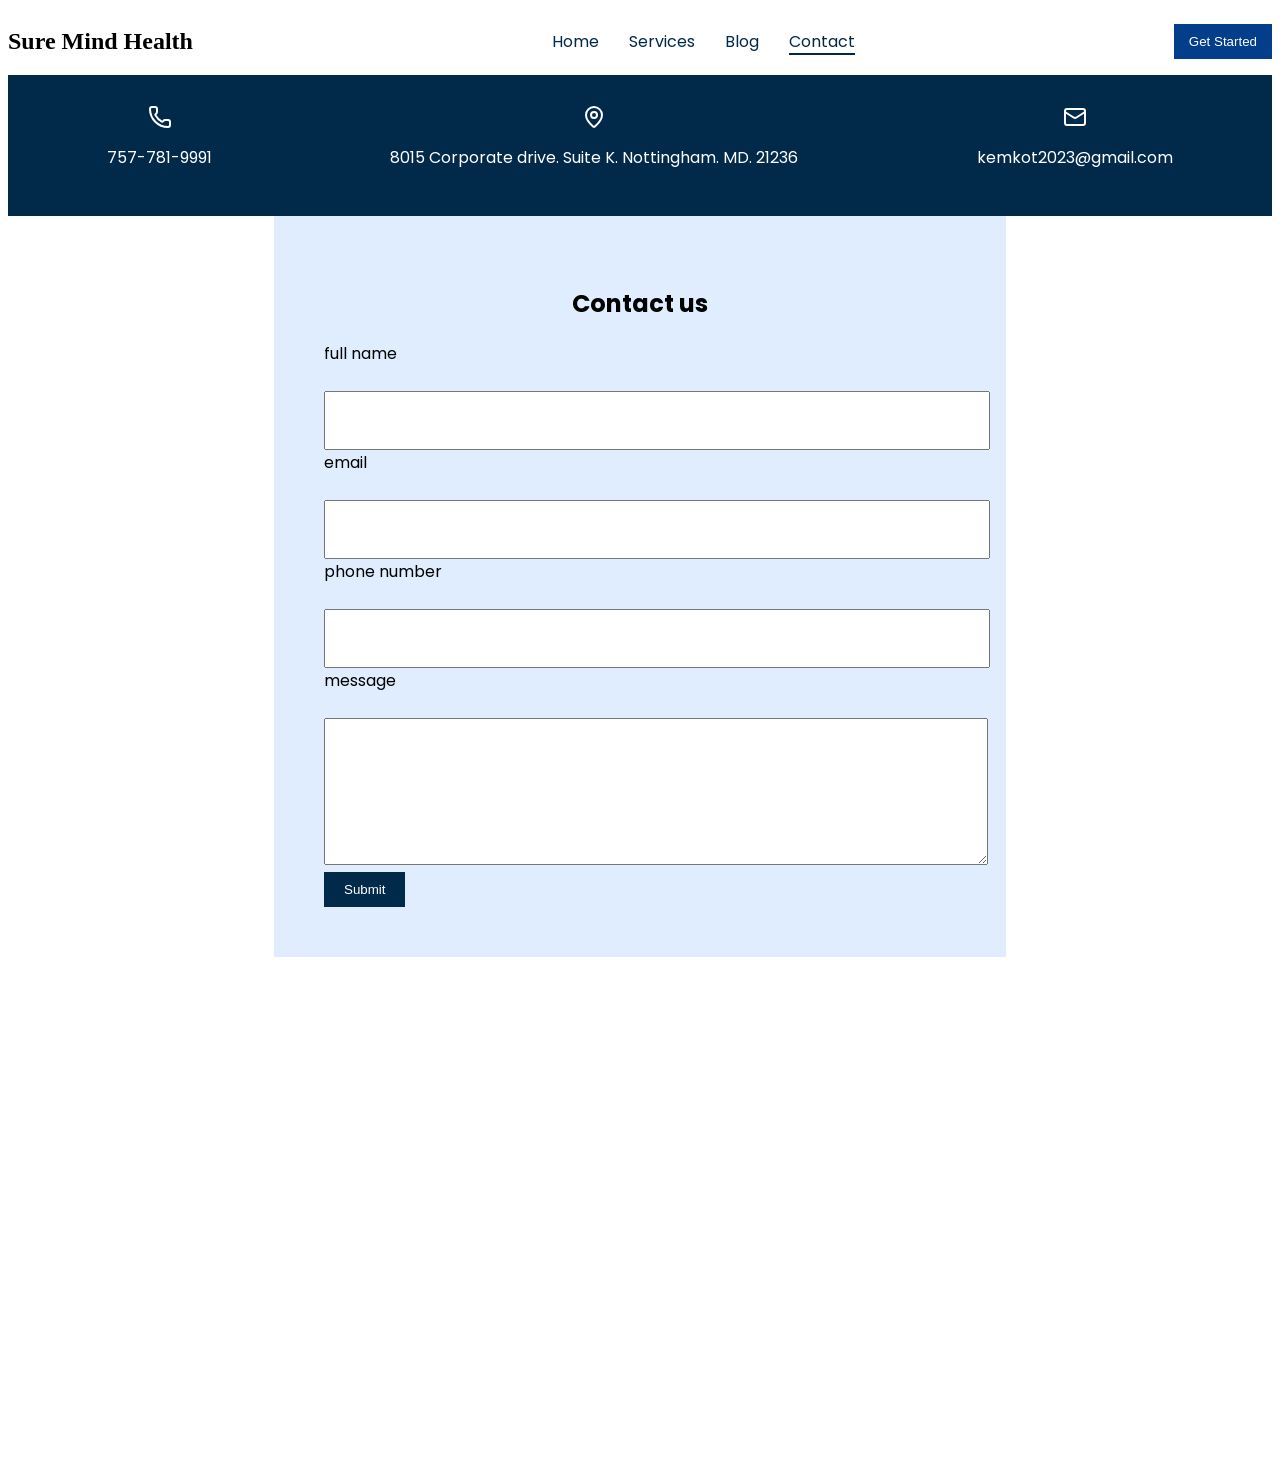
<file: contact.html>
<!DOCTYPE html>
<html lang="en">

<head>
    <meta charset="UTF-8">
    <meta name="viewport" content="width=device-width, initial-scale=1.0">
    <title>contact</title>
    <link rel="stylesheet" href="style.css">
</head>

<body>
    <nav>
        <div class="div-nav">
            <!-- <img src="" height="" width=""> -->

            <h1 class="milder-logo-h1">
                Sure Mind Health
            </h1>
            <ul class="nav-ul">
                <li><a href="index.html">Home</a></li>
                <li><a href="about.html">Services</a></li>
                <li><a href="blog.html">Blog</a></li>
                <li><a class="Resources-link" href="contact.html">Contact</a></li>
            </ul>

            <a href="index.html"><button>Get Started</button></a>


        </div>

    </nav>


    <section class="contact-icons">
        <div class="contact-icon-div">
            <svg xmlns="http://www.w3.org/2000/svg" width="24" height="24" viewBox="0 0 24 24" fill="none"
                stroke="currentColor" stroke-width="2" stroke-linecap="round" stroke-linejoin="round"
                class="lucide lucide-phone-icon lucide-phone">
                <path
                    d="M13.832 16.568a1 1 0 0 0 1.213-.303l.355-.465A2 2 0 0 1 17 15h3a2 2 0 0 1 2 2v3a2 2 0 0 1-2 2A18 18 0 0 1 2 4a2 2 0 0 1 2-2h3a2 2 0 0 1 2 2v3a2 2 0 0 1-.8 1.6l-.468.351a1 1 0 0 0-.292 1.233 14 14 0 0 0 6.392 6.384" />
            </svg>
            <p><a class="number-section" href="tel:757-781-9991">757-781-9991</a></p>
        </div>

        <div class="contact-icon-div">
            <svg xmlns="http://www.w3.org/2000/svg" width="24" height="24" viewBox="0 0 24 24" fill="none"
                stroke="currentColor" stroke-width="2" stroke-linecap="round" stroke-linejoin="round"
                class="lucide lucide-map-pin-icon lucide-map-pin">
                <path
                    d="M20 10c0 4.993-5.539 10.193-7.399 11.799a1 1 0 0 1-1.202 0C9.539 20.193 4 14.993 4 10a8 8 0 0 1 16 0" />
                <circle cx="12" cy="10" r="3" />
            </svg>
            <p>8015 Corporate drive. Suite K. Nottingham. MD. 21236</p>
        </div>

        <div class="contact-icon-div">
            <svg xmlns="http://www.w3.org/2000/svg" width="24" height="24" viewBox="0 0 24 24" fill="none"
                stroke="currentColor" stroke-width="2" stroke-linecap="round" stroke-linejoin="round"
                class="lucide lucide-mail-icon lucide-mail">
                <path d="m22 7-8.991 5.727a2 2 0 0 1-2.009 0L2 7" />
                <rect x="2" y="4" width="20" height="16" rx="2" />
            </svg>
            <p>
                <a class="mail-a" href="mailto:kemkot2023@gmail.com">kemkot2023@gmail.com</a>
            </p>
        </div>
    </section>


    <section class="contact-section">
        <h1>Contact us</h1>
        <form>
            <div>
                <label>full name</label>
                <br></br>
                <input class="input-field" type="text">
            </div>

            <div>
                <label>email</label>
                <br></br>
                <input class="input-field" type="text">
            </div>

            <div>
                <label>phone number</label>
                <br></br>
                <input class="input-field" type="text">
            </div>

            <div>
                <label>message</label>
                <br></br>
                <textarea class="input-field" rows="7"></textarea>
            </div>

            <div>
                <input class="input-submit-btn" type="submit">
            </div>
        </form>

    </section>
    <section class="map-section">
        <iframe class="loction"
            src="https://www.google.com/maps/embed?pb=!1m18!1m12!1m3!1d1986.2345057197172!2d-76.47177055926312!3d39.36759435963984!2m3!1f0!2f0!3f0!3m2!1i1024!2i768!4f13.1!3m3!1m2!1s0x89c80810c9c898b3%3A0x9eb4fc1127ce1d10!2s8015%20Corporate%20Dr%2C%20Nottingham%2C%20MD%2021236!5e0!3m2!1sen!2sus!4v1774215901130!5m2!1sen!2sus"
            width="600" height="450" style="border:0;" allowfullscreen="" loading="lazy"
            referrerpolicy="no-referrer-when-downgrade"></iframe>
    </section>
</body>

</html>
</file>
<file: style.css>
@import url('https://fonts.googleapis.com/css2?family=Poppins:ital,wght@0,100;0,200;0,300;0,400;0,500;0,600;0,700;0,800;0,900;1,100;1,200;1,300;1,400;1,500;1,600;1,700;1,800;1,900&display=swap');

body {
    font-family: 'Poppins';
}

.nav-ul {
    display: flex;
    justify-content: right;
    gap: 30px;
    list-style: none;
}

.nav-ul li a{
    color: #012a4a;
}
.nav-ul a{
    text-decoration: none;
}
.div-nav {
    display: flex;
    justify-content: space-between;
    align-items: center;
}


.milder-logo-h1 {
    font-family: cursive;
}


.cta-section {
    background-image: linear-gradient(to bottom left, #012a4a, #a9d6e5);
    padding: 20px;
    display: flex;
    justify-content: center;
    flex-direction: column;
    align-items: center;

}

.cta-section h3 {
    color: white;
}

.cta-section p {
    color: white;

}

.cta-section a button {
    background-color: white;
    border: none;
    padding-right: 20px;
    padding-left: 20px;
    padding-top: 10px;
    padding-bottom: 10px;
}




.hero-section {
    height: 350px;
    background-image: url("images/nurse-therapy-session-addressing-trauma-post-traumatic-stress-from-career.jpg");
    color: white;
    font-size: large;
}

.hero-section-div {
    background-color: #013a6397;
    display: flex;
    justify-content: center;
    align-items: center;
    flex-direction: column;
    padding-top: 40px;
    padding-bottom: 120PX;
}

.hero-section-div p {
    width: 50%;
    text-align: center;
}

.consult-btn {
    color: white;
    background-color: #012a4a;
    padding-left: 30px;
    padding-right: 30px;
    padding-top: 20Px;
    padding-bottom: 20px;
    border: none;
    font-size: medium;
    font-weight: bold;
}

.-bio-section {
    display: flex;
    justify-content: right;
    background-color: #d1dfe5;
    height: 450px;
}

.owner-paragraph {
    width: 50%;

    display: flex;
    justify-content: center;
    align-items: center;
    flex-direction: column;
    padding: 50px;
}



.owner-bio-img-div {
    width: 50%;
}

.owner-bio-img-div img {
    width: 100%;
    height: 100%;
    object-fit: cover;
}

.owner-paragraph div button {
    background-color: white;
    border: none;
    padding-right: 20px;
    padding-left: 20px;
    padding-top: 10px;
    padding-bottom: 10px;
}


.history-Milder-touch {
    display: flex;
    justify-content: center;
    align-items: center;
    flex-direction: column;
    padding: 50px;
}


.history-section {
    display: flex;
    width: 100%;
}


.history-section div {
    width: 50%;
}

.history-section div img {
    width: 100%;
    height: 100%;
}

.history-section-img-div img{

}

.history-section-btn {
    background-color: #023E8A;
    border: none;
    padding-left: 20px;
    padding-right: 20px;
    padding-top: 10px;
    padding-bottom: 10px;
    color: white;
}

.contact-footer h3{

}

.email-info {
    display: flex;
    justify-content: center;
    align-items: center;
    flex-direction: column;
    text-align: center;
}

.footer-contact-info {
    background-color: #012a4a;
    color: white;
    display: flex;
    justify-content: center;
}

.footer-contact-info div {
    width: 50%;
}

.contact-section {
    background-color: #dfedff;
    color: black;
    width: 50%;
    margin: auto;
    padding: 50px;
}

.input-field {
    width: 100%;
    padding-top: 20px;
    padding-bottom: 20px;
    padding-left: 15px;
    padding-right: 15px;
}

.contact-section h1 {
    text-align: center;
}

.input-submit-btn {
    color: white;
    background-color: #012a4a;
    padding-left: 20px;
    padding-right: 20px;
    padding-top: 10px;
    padding-bottom: 10px;
    border: none;
}

.contact-icons {
    display: flex;
    gap: 10px;
    justify-content: space-around;
    background-color: #012a4a;
    color: white;
    padding-top: 30px;
    padding-bottom: 30px;
    padding-left: 15px;
    padding-right: 15px;
}

.contact-icon-div {
    display: flex;
    align-items: center;
    justify-content: center;
    flex-direction: column;
}

.div-nav a button {
    background-color: #023E8A;
    padding-left: 15px;
    padding-right: 15px;
    padding-top: 10px;
    padding-bottom: 10px;
    color: white;
    border: none;
}

.div-nav a button:hover {
    font-weight: bold;

}

.section-services {
    text-align: center;
}

.service-treatment-section {
    display: grid;
    grid-template-columns: 1fr 1fr 1fr;
    gap: 20px;
    flex-direction: column;
}

.service-card {
    border-width: 1px;
    border-color: #012a4a;
    border-style: solid;
    border-radius: 2px;

}

.service-card img {
    width: 100%;
    border-bottom-right-radius: 5px;
    border-bottom-left-radius: 5px;

}

.section-about{
    margin-left: 100px;
    margin-right: 100px;
    
}

.section-about h1{
    text-align: center;

}

.number-section{
    color: white;
    text-decoration: none;
}

.mail-a{
    color: white;
    text-decoration: none;
}

.services-link{
    border-bottom: 2px solid #012a4a;
}

.home-link{
    border-bottom: 2px solid #012a4a;
}

.Resources-link{
    border-bottom: 2px solid #012a4a;
}

.loction{
    width: 100%;
    
}

.map-section{
    margin-top: 50px;
}

.blog-link{
    border-bottom: 2px solid #012a4a
}

.blog-container{
    display: grid;
     grid-template-columns: 1fr 1fr 1fr;
    gap: 20px;
    flex-direction: column;
}

.blog-card{
     border-width: 1px;
    border-color: #012a4a;
    border-style: solid;
    border-radius: 2px;
    padding: 30px;

}

.blog-card img{
    width: 100%;
}



.blog-heading{
    text-align: center;
}

/* .whatsapp-icon{

}

.whatsapp-icon-div{
    position: absolute;
    bottom: 0;
    right: 0;
} */


@media screen and (max-width:600px) {
    .service-treatment-section {
        grid-template-columns: 1fr;
        justify-content: center;
        margin-left: 10px;
        margin-right: 10px;
        
    }
    .history-section{
        flex-direction: column;
    }

    .history-section div {
    width: 100%;
    }

    .div-nav{
        flex-direction: column;
    }

    .nav-ul {
        flex-direction: column;
    }

    .footer-contact-info {
    flex-direction: column;
    }

    .owner-bio-section {
    flex-direction: column;

    }

    .owner-bio-img-div{
    width: 100%;
    }
}
</file>
